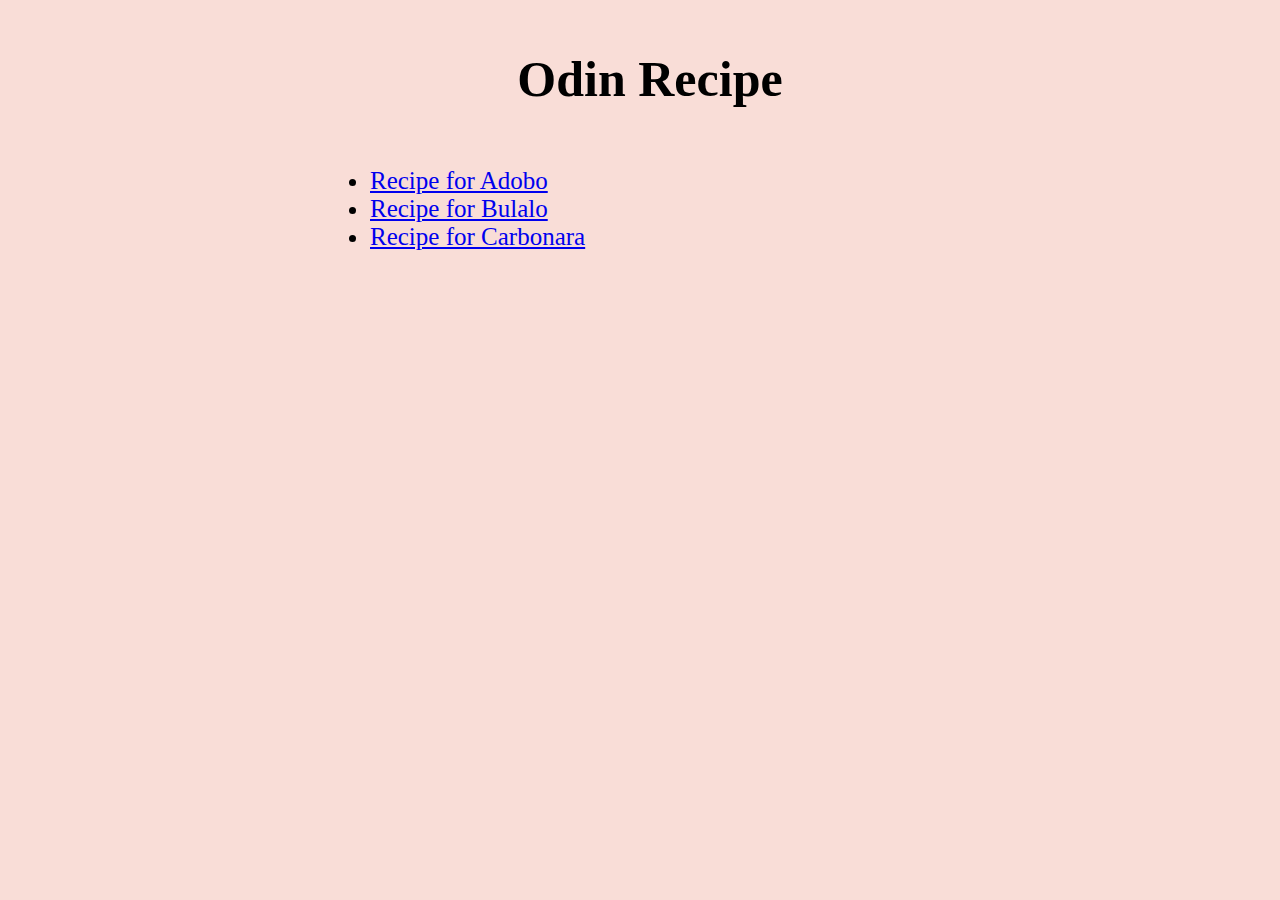
<file: index.html>
<!DOCTYPE html>
<html lang="en">
<head>
    <meta charset="UTF-8">
    <meta name="viewport" content="width=device-width, initial-scale=1.0">
    <title>Odin Recipes</title>
    <link rel="stylesheet" href="style.css">
</head>
<body>
    <div class="content">
        <h1>Odin Recipe</h1>
        <div class="section">
            <ul>
                <li><a href="recipes/adobo.html">Recipe for Adobo</a></li>
                <li><a href="recipes/bulalo.html">Recipe for Bulalo</a></li>
                <li><a href="recipes/carbonara.html">Recipe for Carbonara</a></li
            </ul>
        </div>
    </div>
    
</body>
</html>
</file>
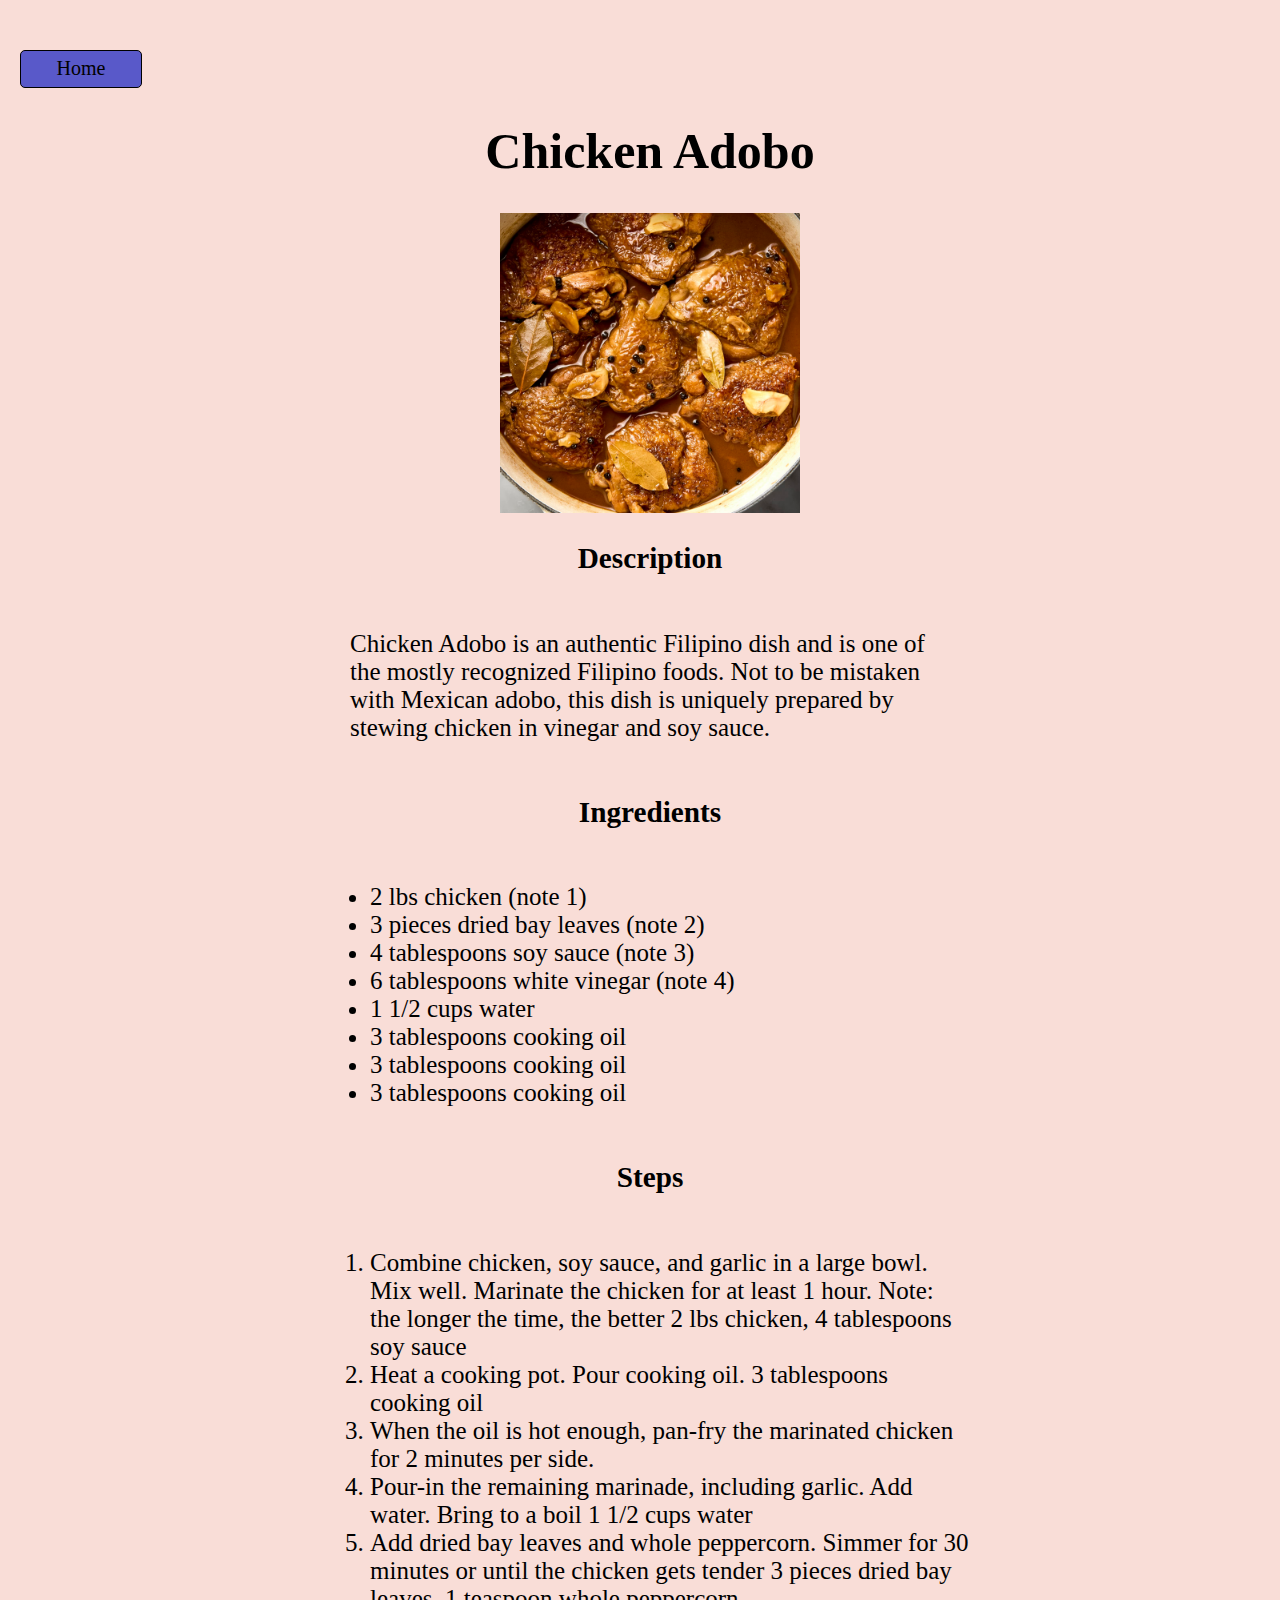
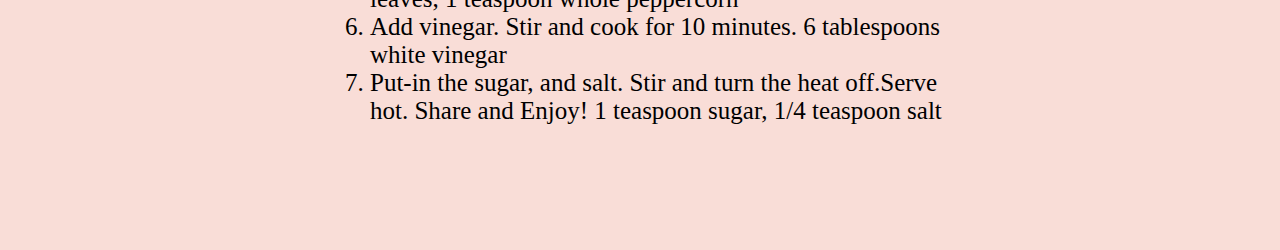
<file: recipes/adobo.html>
<!DOCTYPE html>
<html lang="en">
  <head>
    <meta charset="UTF-8" />
    <meta name="viewport" content="width=device-width, initial-scale=1.0" />
    <title>Adobo</title>
    <link rel="stylesheet" href="../style.css" />
  </head>
  <body>
    <div class="content">
        <div><a href="../index.html" class="btn">Home</a></div>
      <h1>Chicken Adobo</h1>
      <div class="section">
        <img src="../images/adobo.jpeg" alt="Pic of carbonara" />
      </div>
      <h3>Description</h3>
      <div class="section">
        <p>
            Chicken Adobo is an authentic Filipino dish and is one of the mostly recognized Filipino foods. Not to be mistaken with Mexican adobo, this dish is uniquely prepared by stewing chicken in vinegar and soy sauce.
        
        </p>
      </div>
      <h3>Ingredients</h3>
      <div class="section">
        <ul>
            <li>2 lbs chicken (note 1)
            </li>
            <li>3 pieces dried bay leaves (note 2)
            </li>
            <li>4 tablespoons soy sauce (note 3)
            </li>
            <li>6 tablespoons white vinegar (note 4)
            </li>
            <li>1 1/2 cups water
            </li>
            <li>3 tablespoons cooking oil
            </li>
            <li>3 tablespoons cooking oil
            </li>
            <li>3 tablespoons cooking oil
            </li>
        </ul>
      </div>
      <h3>Steps</h3>
      <div class="section">
        <ol>
            <li>Combine chicken, soy sauce, and garlic in a large bowl. Mix well. Marinate the chicken for at least 1 hour. Note: the longer the time, the better
                2 lbs chicken, 4 tablespoons soy sauce</li>
            <li>Heat a cooking pot. Pour cooking oil.
                3 tablespoons cooking oil</li>
            <li>When the oil is hot enough, pan-fry the marinated chicken for 2 minutes per side.
            </li>
            <li>Pour-in the remaining marinade, including garlic. Add water. Bring to a boil
                1 1/2 cups water
                </li>
            <li>Add dried bay leaves and whole peppercorn. Simmer for 30 minutes or until the chicken gets tender
                3 pieces dried bay leaves, 1 teaspoon whole peppercorn</li>
            <li>Add vinegar. Stir and cook for 10 minutes.
                6 tablespoons white vinegar</li>
            <li>Put-in the sugar, and salt. Stir and turn the heat off.Serve hot. Share and Enjoy!
                1 teaspoon sugar, 1/4 teaspoon salt</li>
        </ol>
            </div>
        </div>
  </body>
</html>
</file>
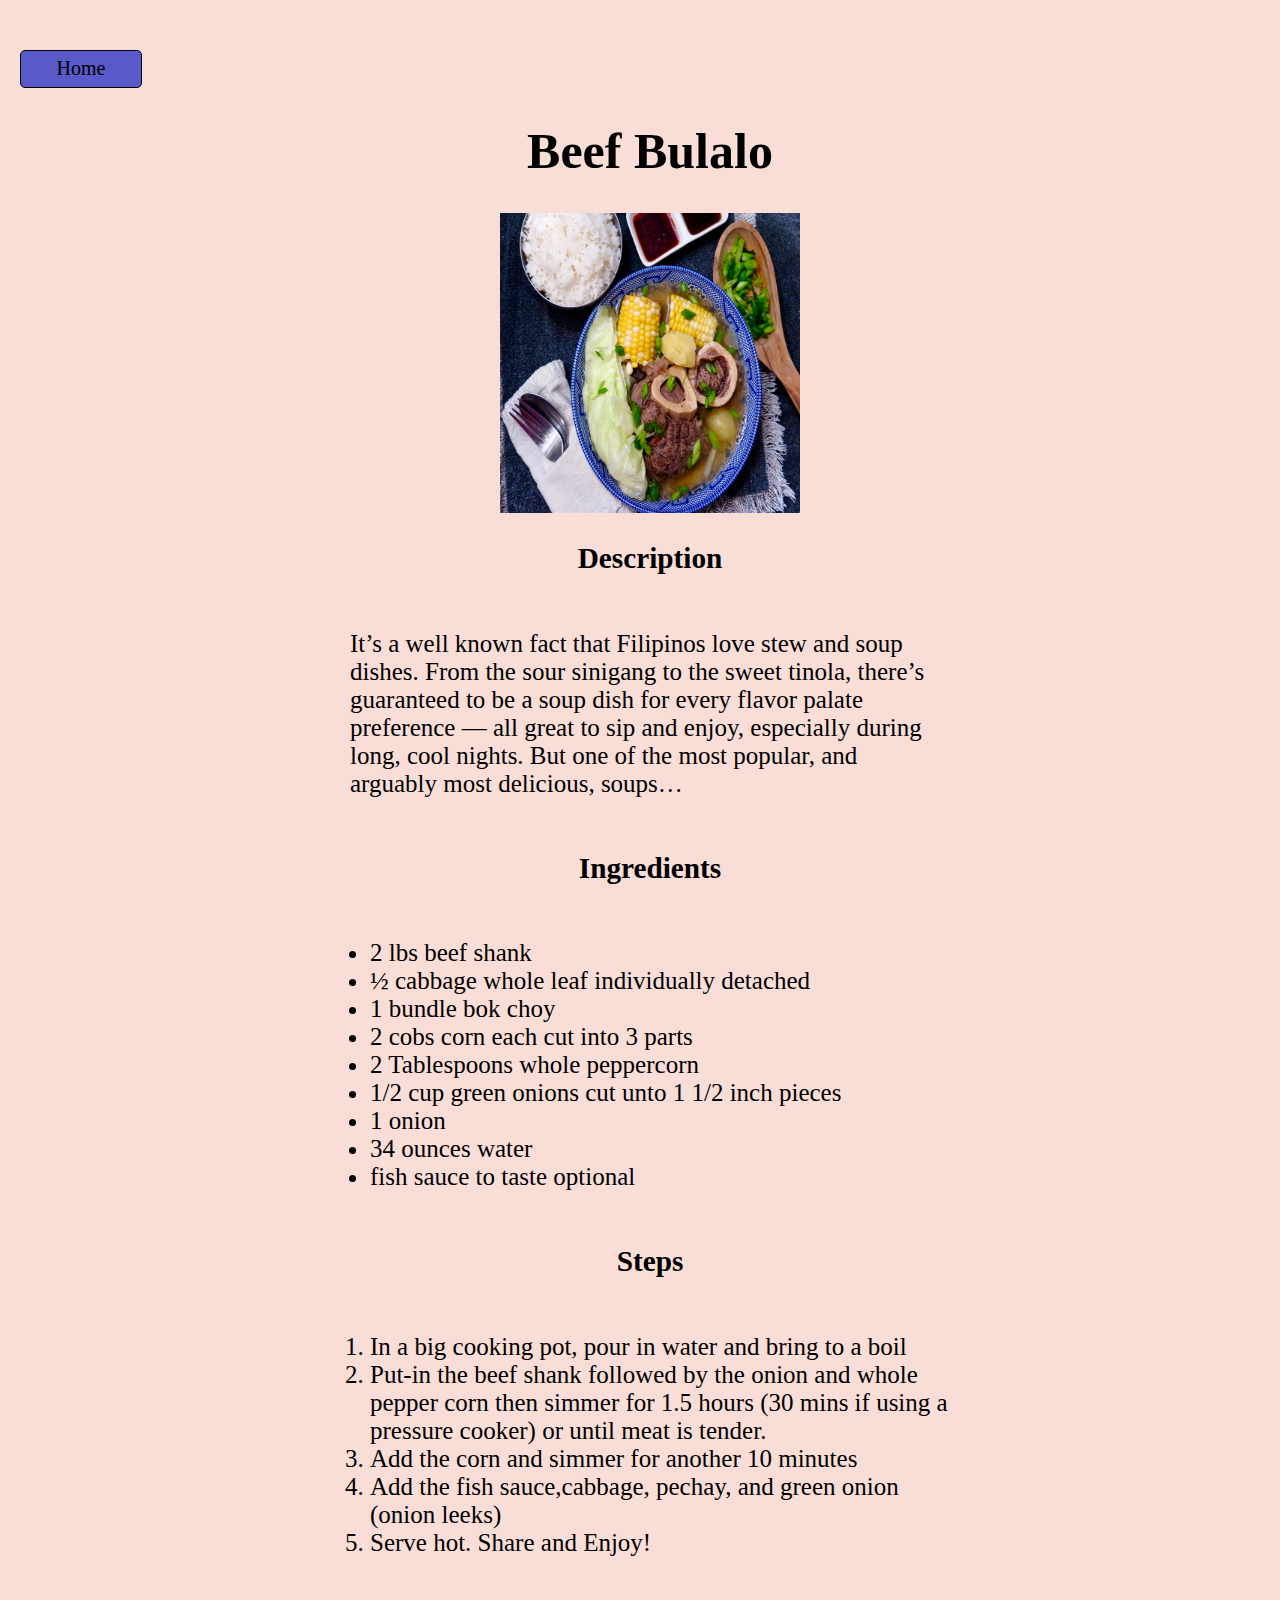
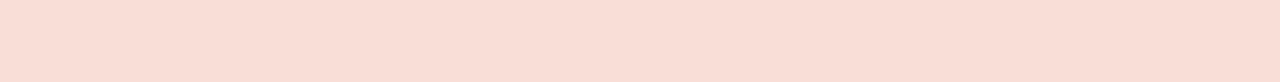
<file: recipes/bulalo.html>
<!DOCTYPE html>
<html lang="en">
<head>
    <meta charset="UTF-8">
    <meta name="viewport" content="width=device-width, initial-scale=1.0">
    <title>Bulalo</title>
    <link rel="stylesheet" href="../style.css">
</head>
<body>
    <div class="content">
        <div><a href="../index.html" class="btn">Home</a></div>
        <h1>Beef Bulalo</h1>
        <div class="section">
            <img src="../images/bulalo.jpg" alt="Pics of Beef bulalo">

        </div>
        <h3>Description</h3>
        <div class="section">
            <p>It’s a well known fact that Filipinos love stew and soup dishes. From the sour sinigang to the sweet tinola, there’s guaranteed to be a soup dish for every flavor palate preference –– all great to sip and enjoy, especially during long, cool nights. But one of the most popular, and arguably most delicious, soups…

            </p>

        </div>
        <h3>Ingredients</h3>
        <div class="section">
            <ul>
                <li>2 lbs beef shank
                </li>
                <li>½ cabbage whole leaf individually detached
                </li>
                <li>1 bundle bok choy
                </li>
                <li>2 cobs corn each cut into 3 parts
                </li>
                <li>2 Tablespoons whole peppercorn
                </li>
                <li>1/2 cup green onions cut unto 1 1/2 inch pieces
                </li>
                <li>1 onion
                </li>
                <li>34 ounces water
                </li>
                <li>fish sauce to taste optional
                </li>
            </ul>
        </div>
        <h3>Steps</h3>
            <div class="section">
                <ol>
                    <li>In a big cooking pot, pour in water and bring to a boil
                    </li>
                    <li>Put-in the beef shank followed by the onion and whole pepper corn then simmer for 1.5 hours (30 mins if using a pressure cooker) or until meat is tender.
                    </li>
                    <li>Add the corn and simmer for another 10 minutes
                    </li>
                    <li>Add the fish sauce,cabbage, pechay, and green onion (onion leeks)
                    </li>
                    <li>Serve hot. Share and Enjoy!
                    </li>
                </ol>
            </div>
        </div>
    </div>
    
</body>
</html>
</html>
</file>
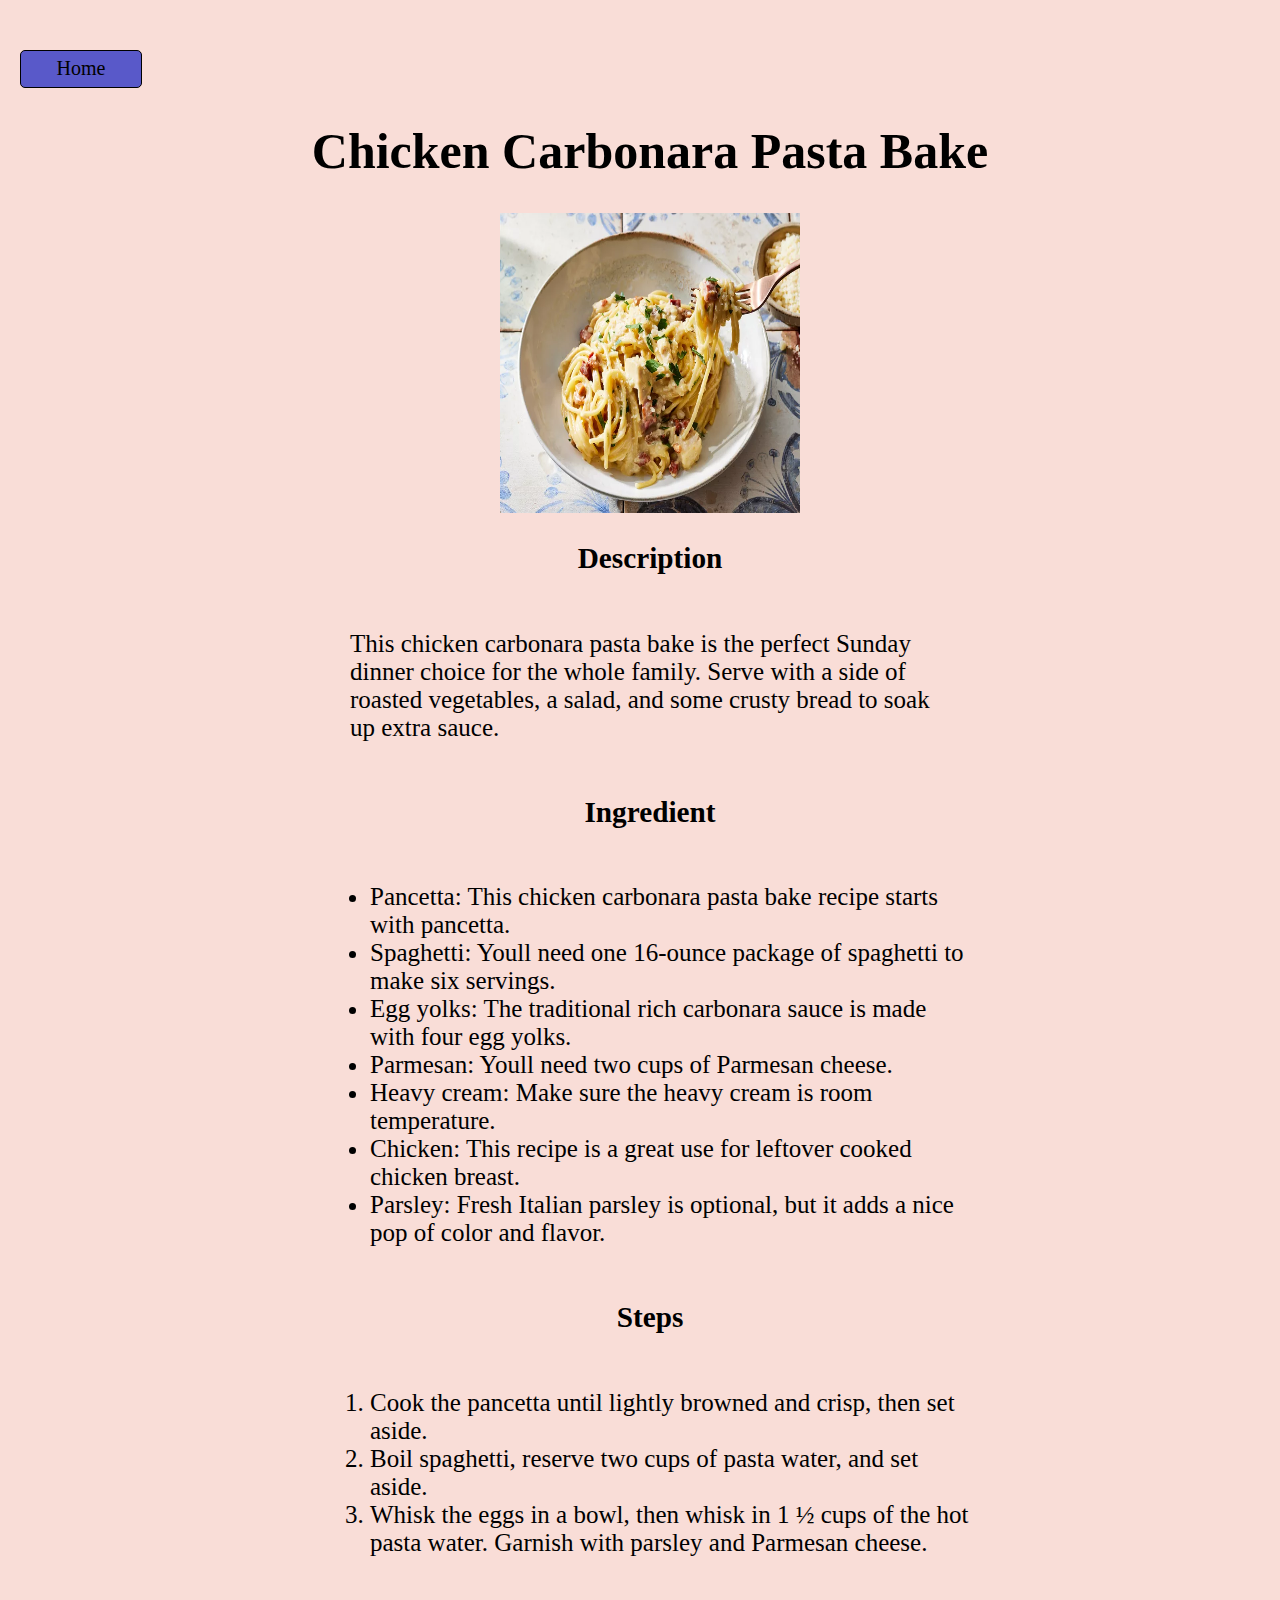
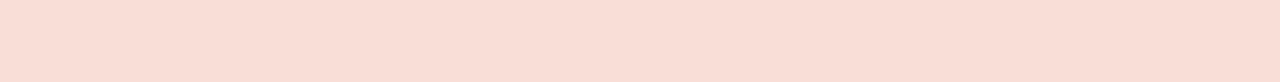
<file: recipes/carbonara.html>
<!DOCTYPE html>
<html lang="en">
  <head>
    <meta charset="UTF-8" />
    <meta name="viewport" content="width=device-width, initial-scale=1.0" />
    <title>Chicken Carbonara Pasta Bake</title>
    <link rel="stylesheet" href="../style.css" />
  </head>
  <body>
    <div class="content">
      <div><a href="../index.html" class="btn">Home</a></div>
      <h1>Chicken Carbonara Pasta Bake</h1>
      <div class="section">
        <img src="../images/carbonara.jpeg" alt="Pic of carbonara" />
      </div>
      <h3>Description</h3>
      <div class="section">
        <p>
          This chicken carbonara pasta bake is the perfect Sunday dinner choice
          for the whole family. Serve with a side of roasted vegetables, a
          salad, and some crusty bread to soak up extra sauce.
        </p>
      </div>
      <h3>Ingredient</h3>
      <div class="section">
        <ul>
            <li>
              Pancetta: This chicken carbonara pasta bake recipe starts with
              pancetta.
            </li>
            <li>
              Spaghetti: Youll need one 16-ounce package of spaghetti to make six
              servings.
            </li>
            <li>
              Egg yolks: The traditional rich carbonara sauce is made with four
              egg yolks.
            </li>
            <li>Parmesan: Youll need two cups of Parmesan cheese.</li>
            <li>Heavy cream: Make sure the heavy cream is room temperature.</li>
            <li>
              Chicken: This recipe is a great use for leftover cooked chicken
              breast.
            </li>
            <li>
              Parsley: Fresh Italian parsley is optional, but it adds a nice pop
              of color and flavor.
            </li>
          </ul>
      </div>
      <h3>Steps</h3>
      <div class="section">
        <ol>
            <li>Cook the pancetta until lightly browned and crisp, then set aside.
            </li>
            <li>Boil spaghetti, reserve two cups of pasta water, and set aside. 
            </li>
            <li>Whisk the eggs in a bowl, then whisk in 1 ½ cups of the hot pasta water.  
                Garnish with parsley and Parmesan cheese. 
            </div>
        </div>
  </body>
</html>
</file>
<file: style.css>
body{
    background-color: #f9ddd7;
    font-size: 25px;
    margin: 50px 0px 100px 20px;
}

img{
    height: 300px;
    width: 300px;
}

p,
ol,
ul {
    width: 600px;
}

h1,
h2,
h3,
.section{
    display: flex;
    justify-content: center;
    align-items: center;
}

.btn {
    font-size: 20px;
    width: 120px;
    height: 30px;
    display: block;
    text-decoration: none;
    color: black;
    background-color:rgb(89, 89, 201);
    border: black 1px solid;
    border-radius: 5px;
    text-align: center;
    padding-top: 6px;
}
</file>
